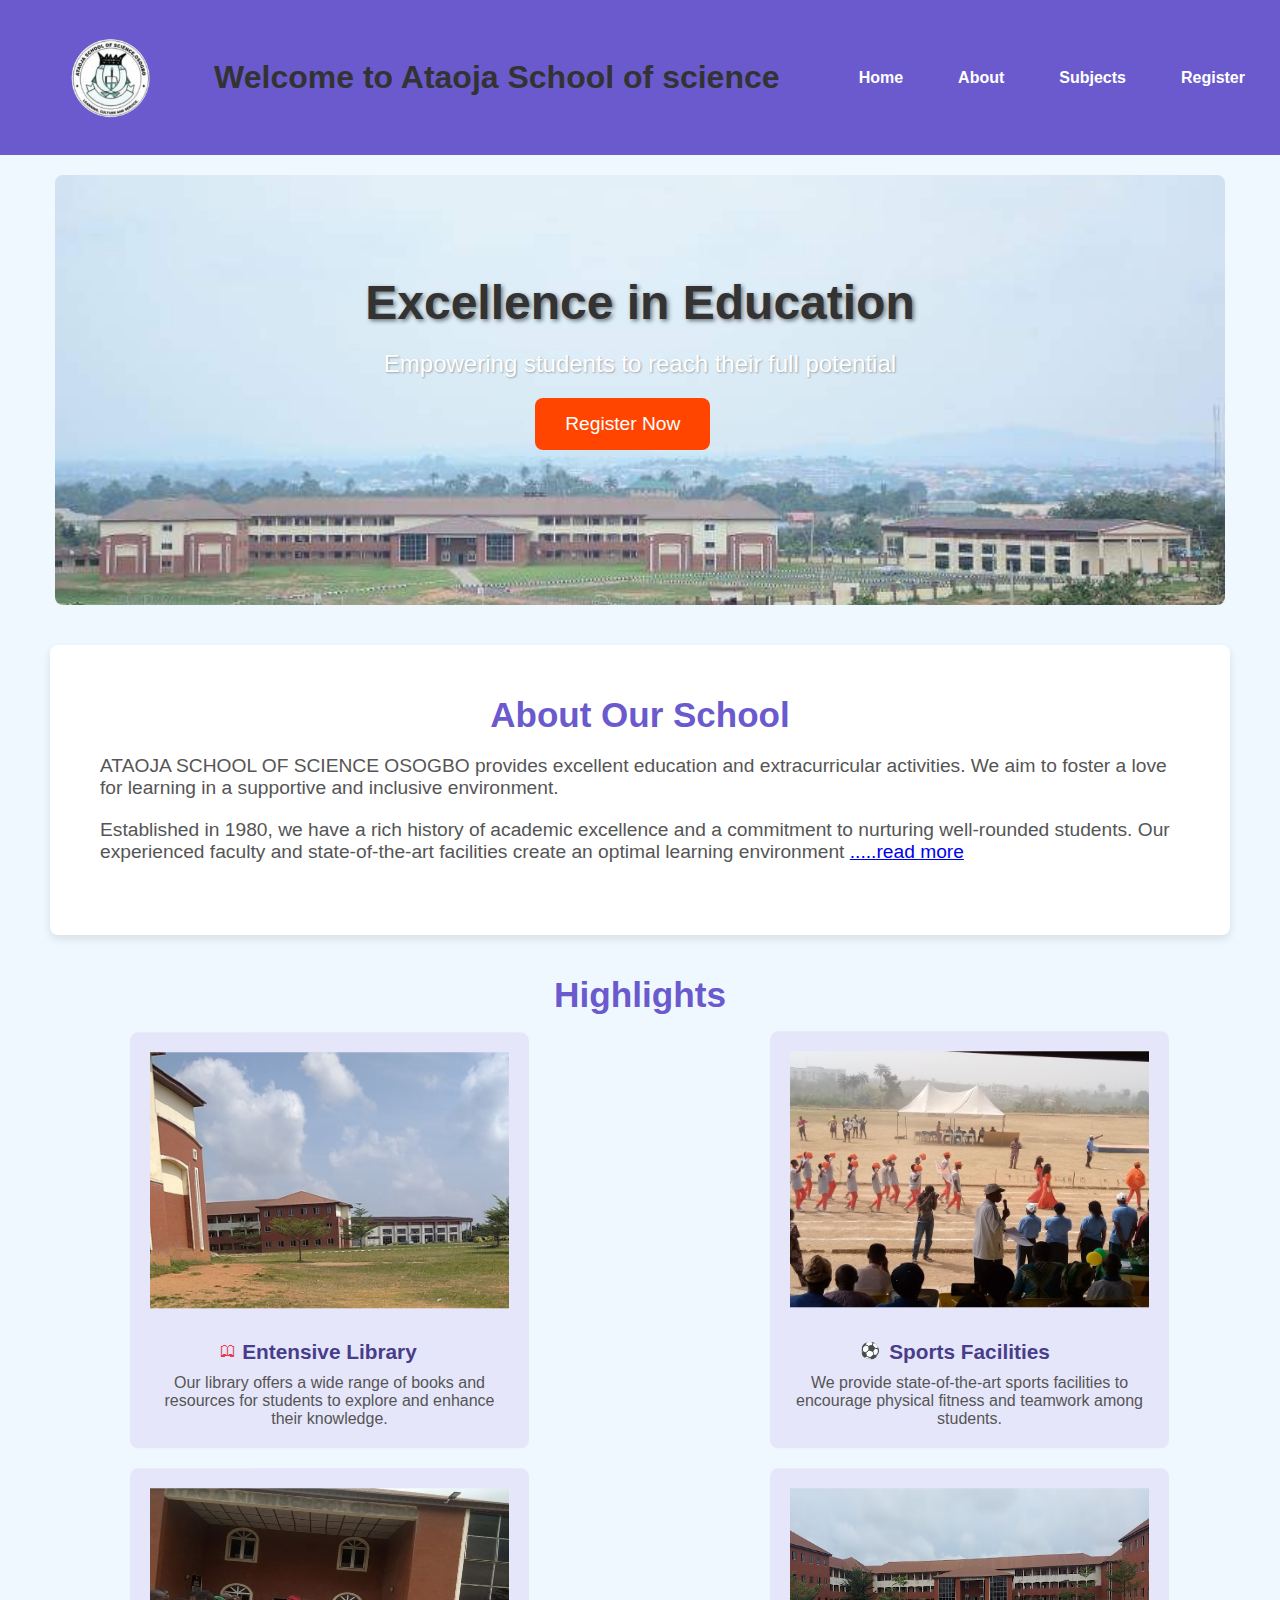
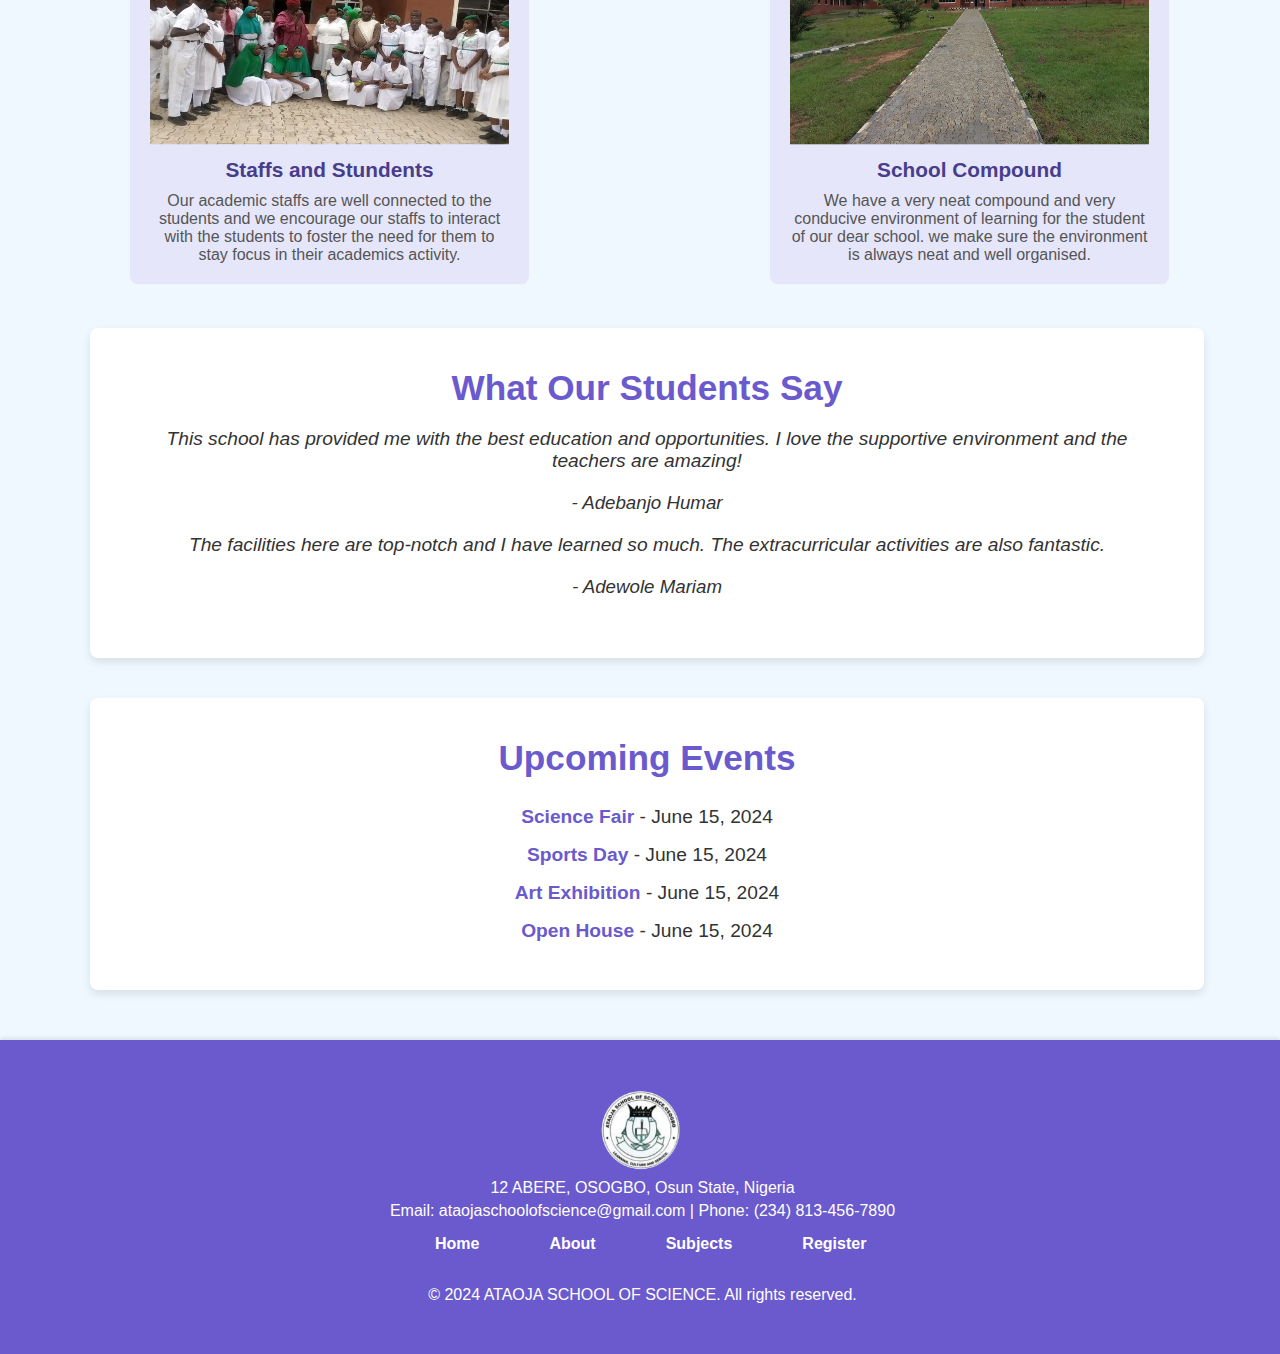
<file: index.html>
<!DOCTYPE html>
<html lang="en">
<head>
  <meta charset="UTF-8">
  <meta name="viewport" content="width=device-width, initial-scale=1.0">
  <link rel="stylesheet" href="./styles/index.css">
  <title>ATAOJA SCHOOL OF SCIENCE OSOGBO</title>
</head>
<body>
  <header>
    <img class="logo" src="./images/ataoja-logo.png" alt="">
    <h1>Welcome to Ataoja School of science</h1>
    <ul class="nav">
      <li><a href="./index.html">Home</a></li>
      <li><a href="./about.html">About</a></li>
      <li><a href="./subjects.html">Subjects</a></li>
      <li><a href="./register.html">Register</a></li>
    </ul>
  </header>
  <main class="container">
   <section class="hero">
    <div class="hero-content">
      <h2>Excellence in Education</h2>
      <p>Empowering students to reach their full potential</p>
      <button><a href="./register.html">Register Now</a></button>
    </div>
   </section>
   <section class="about">
    <h2>About Our School</h2>
    <p>ATAOJA SCHOOL OF SCIENCE OSOGBO provides excellent education and extracurricular activities. We aim to foster a love for learning in a supportive and inclusive environment.</p>
    <p>
      Established in 1980, we have a rich history of academic excellence and a commitment to nurturing well-rounded students. Our experienced faculty and state-of-the-art facilities create an optimal learning environment
      <a href="./about.html">.....read more</a>
    </p>
   </section>
   <section class="highlights">
    <h2>Highlights</h2>
    <div class="highlights-grid">
      <div class="highlight">
        <img src="./images/entensive-library.jpg" alt="">
        <div class="highlight-emoji">&#128366;</div>
        <h3>Entensive Library</h3>
        <p>Our library offers a wide range of books and resources for students to explore and enhance their knowledge.</p>
      </div>
      <div class="highlight">
        <img src="./images/sport-fac.jpg" alt="">
        <div class="highlight-emoji">&#9917;</div>
        <h3>Sports Facilities</h3>
        <p>We provide state-of-the-art sports facilities to encourage physical fitness and teamwork among students.</p>
      </div>
      <div class="highlight">
        <img src="./images/staffs&student.jpg" alt="">
        <h3>Staffs and Stundents</h3>
        <p>Our academic staffs are well connected to the students and we encourage our staffs to interact with the students to foster the need for them to stay focus in their academics activity.</p>
      </div>
      <div class="highlight">
        <img src="./images/school-compound.jpg" alt="">
        <h3>School Compound</h3>
        <p>We have a very neat compound and very conducive environment of learning for the student of our dear school. we make sure the environment is always neat and well organised.</p>
      </div>
    </div>
   </section>
   <section class="testimonials">
    <h2>What Our Students Say</h2>
    <div class="test">
      <p>This school has provided me with the best education and opportunities. I love the supportive environment and the teachers are amazing!</p>
      <h3>- Adebanjo Humar</h3>
    </div>
    <div class="test">
      <p>The facilities here are top-notch and I have learned so much. The extracurricular activities are also fantastic.</p>
      <h3>- Adewole Mariam</h3>
    </div>
   </section>
   <section class="events">
      <h2>Upcoming Events</h2>
      <ul>
        <li><b>Science Fair</b> - June 15, 2024</li>
        <li><b>Sports Day</b> - June 15, 2024</li>
        <li><b>Art Exhibition</b> - June 15, 2024</li>
        <li><b>Open House</b> - June 15, 2024</li>
      </ul>
   </section>
  </main>
  <footer>
    <div class="container">
      <div class="footer-logo"><img src="./images/ataoja-logo.png" alt=""></div>
      <div class="footer-content">
        <p>12 ABERE, OSOGBO, Osun State, Nigeria</p>
        <p>Email: ataojaschoolofscience@gmail.com | Phone: (234) 813-456-7890</p>
        <nav class="nav">
          <ul>
            <li><a href="./index.html">Home</a></li>
            <li><a href="./about.html">About</a></li>
            <li><a href="./subjects.html">Subjects</a></li>
            <li><a href="./register.html">Register</a></li>
          </ul>
        </nav>
        <br>
        <p>© 2024 ATAOJA SCHOOL OF SCIENCE. All rights reserved.</p>
    </div>
  </footer>
</body>
</html>
</file>
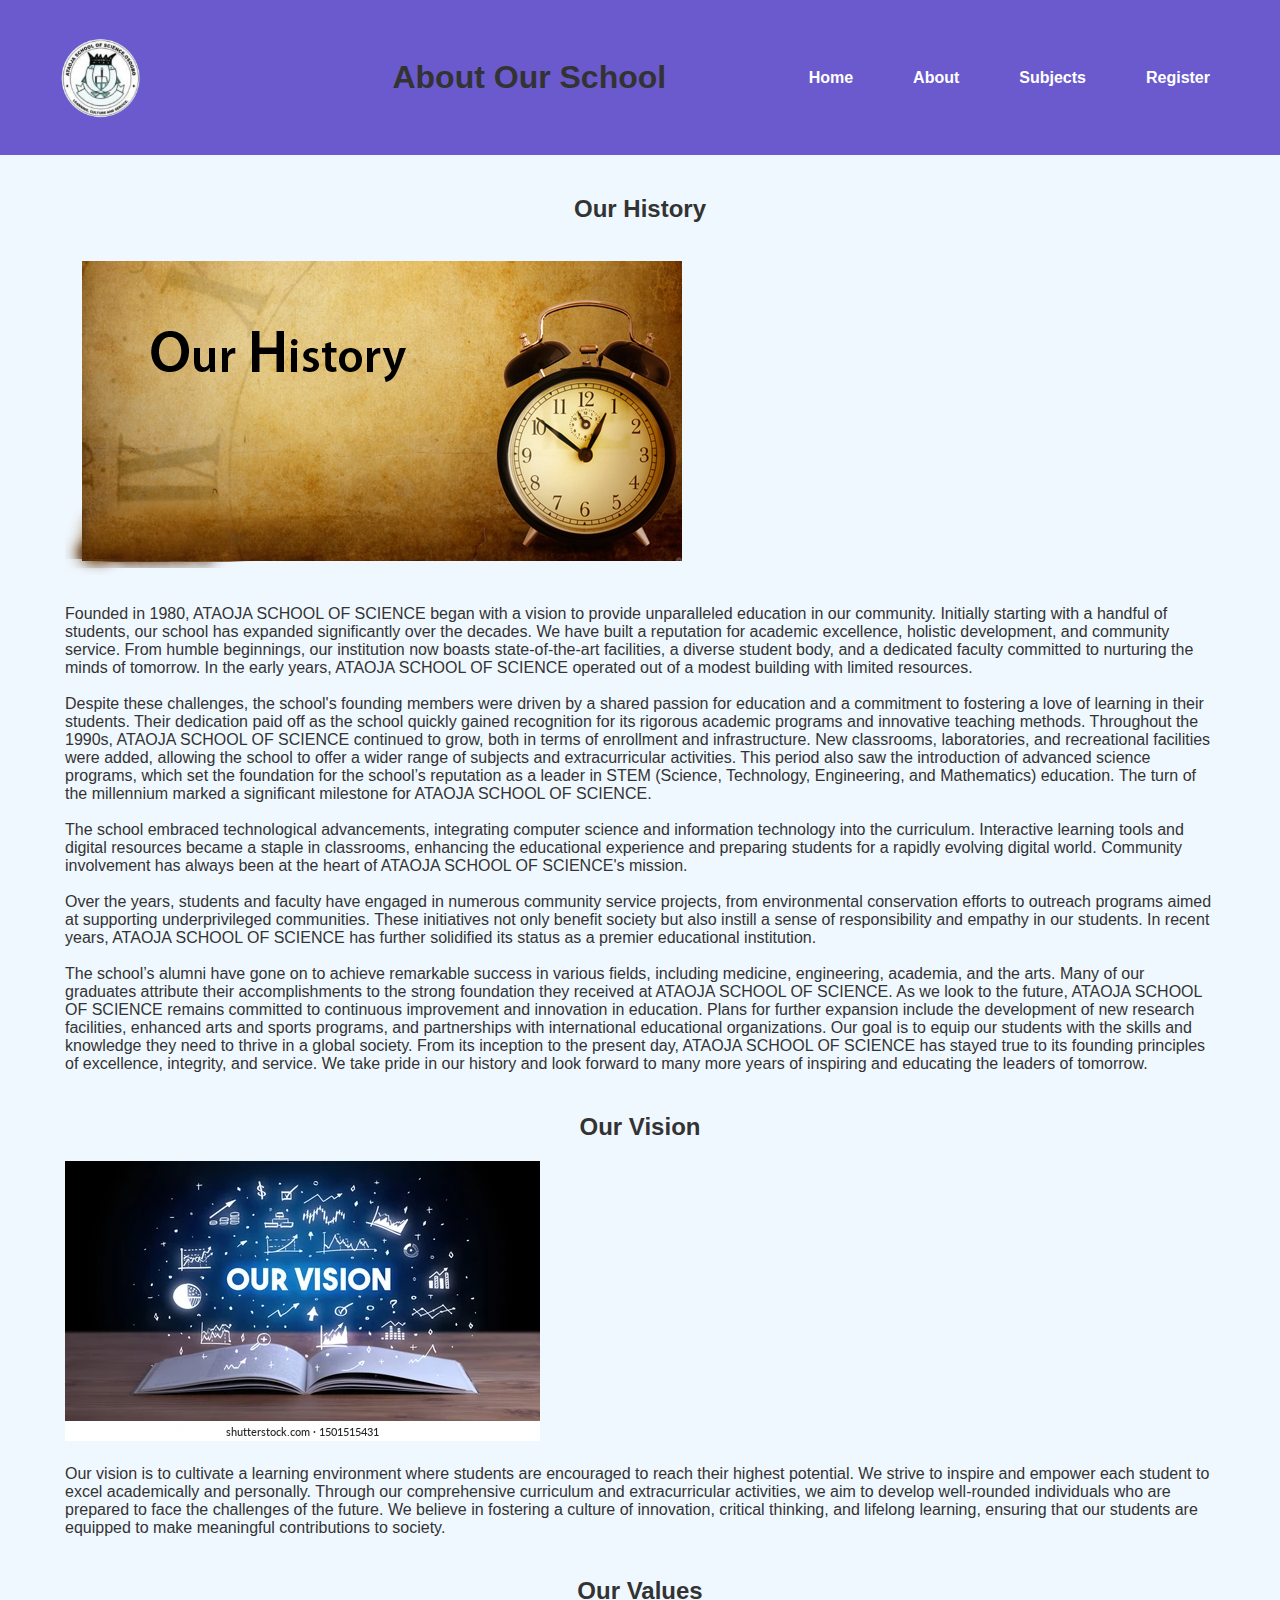
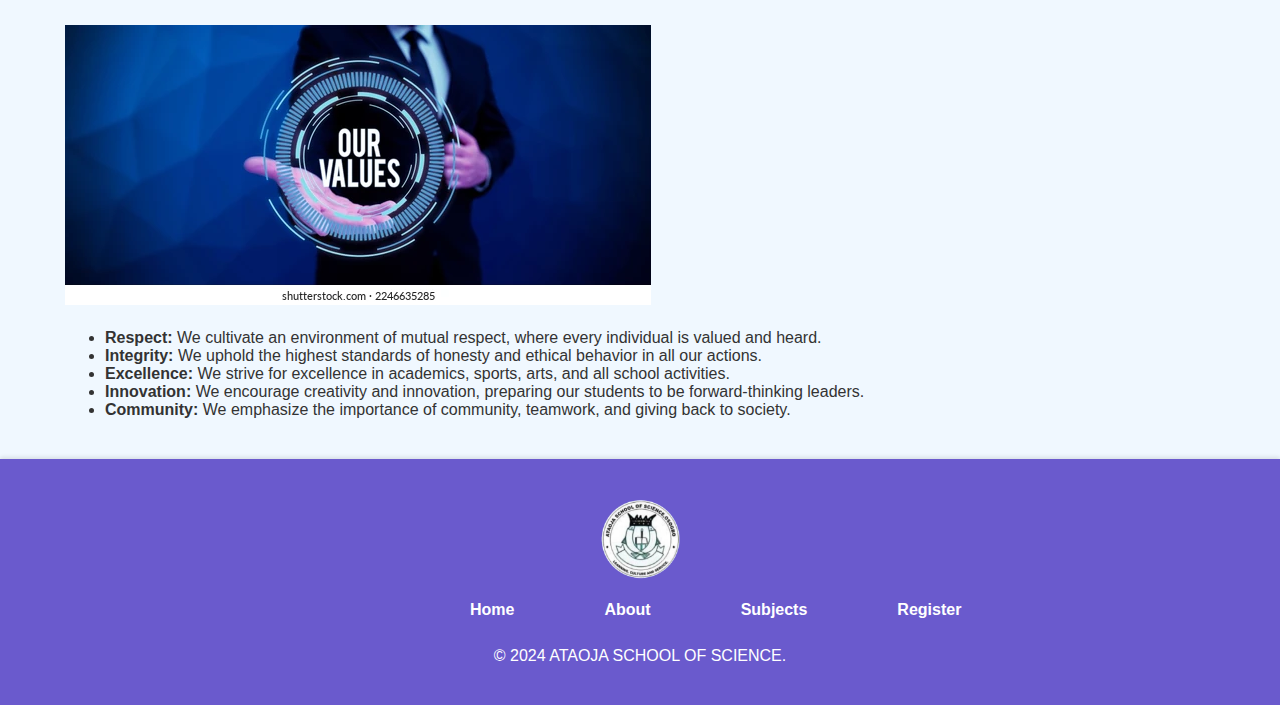
<file: about.html>
<!DOCTYPE html>
<html lang="en">
<head>
  <meta charset="UTF-8">
  <meta name="viewport" content="width=device-width, initial-scale=1.0">
  <title>About Us - ATAOJA SCHOOL OF SCIENCE OSOGBO</title>
  <link rel="stylesheet" href="./styles/about.css">
</head>
<body>
  <header>
    <img class="logo" src="./images/ataoja-logo.png" alt="">
    <h1>About Our School</h1>
    <ul class="nav">
      <li><a href="./index.html">Home</a></li>
      <li><a href="./about.html">About</a></li>
      <li><a href="./subjects.html">Subjects</a></li>
      <li><a href="./register.html">Register</a></li>
    </ul>
  </header>
  <main class="container">
    <section>
      <h2>Our History</h2>
      <div class="content">
        <img src="./images/history (1).png" alt="">
        <p>
          Founded in 1980, ATAOJA SCHOOL OF SCIENCE began with a vision to provide unparalleled education in our community. Initially starting with a handful of students, our school has expanded significantly over the decades. We have built a reputation for academic excellence, holistic development, and community service. From humble beginnings, our institution now boasts state-of-the-art facilities, a diverse student body, and a dedicated faculty committed to nurturing the minds of tomorrow. In the early years, ATAOJA SCHOOL OF SCIENCE operated out of a modest building with limited resources.
          <br>
          <br>
          Despite these challenges, the school's founding members were driven by a shared passion for education and a commitment to fostering a love of learning in their students. Their dedication paid off as the school quickly gained recognition for its rigorous academic programs and innovative teaching methods. Throughout the 1990s, ATAOJA SCHOOL OF SCIENCE continued to grow, both in terms of enrollment and infrastructure. New classrooms, laboratories, and recreational facilities were added, allowing the school to offer a wider range of subjects and extracurricular activities. This period also saw the introduction of advanced science programs, which set the foundation for the school’s reputation as a leader in STEM (Science, Technology, Engineering, and Mathematics) education. The turn of the millennium marked a significant milestone for ATAOJA SCHOOL OF SCIENCE.
          <br>
          <br>
          The school embraced technological advancements, integrating computer science and information technology into the curriculum. Interactive learning tools and digital resources became a staple in classrooms, enhancing the educational experience and preparing students for a rapidly evolving digital world. Community involvement has always been at the heart of ATAOJA SCHOOL OF SCIENCE's mission.
          <br>
          <br>
          Over the years, students and faculty have engaged in numerous community service projects, from environmental conservation efforts to outreach programs aimed at supporting underprivileged communities. These initiatives not only benefit society but also instill a sense of responsibility and empathy in our students. In recent years, ATAOJA SCHOOL OF SCIENCE has further solidified its status as a premier educational institution.
          <br>
          <br>
          The school’s alumni have gone on to achieve remarkable success in various fields, including medicine, engineering, academia, and the arts. Many of our graduates attribute their accomplishments to the strong foundation they received at ATAOJA SCHOOL OF SCIENCE. As we look to the future, ATAOJA SCHOOL OF SCIENCE remains committed to continuous improvement and innovation in education. Plans for further expansion include the development of new research facilities, enhanced arts and sports programs, and partnerships with international educational organizations. Our goal is to equip our students with the skills and knowledge they need to thrive in a global society. From its inception to the present day, ATAOJA SCHOOL OF SCIENCE has stayed true to its founding principles of excellence, integrity, and service. We take pride in our history and look forward to many more years of inspiring and educating the leaders of tomorrow.
        </p>
    </section>
    <section>
      <div class="container">
        <h2>Our Vision</h2>
        <div class="content">
          <img src="./images/our-vision-inscription-coming-out-260nw-1501515431.webp" alt="">
          <p>
            Our vision is to cultivate a learning environment where students are encouraged to reach their highest potential. We strive to inspire and empower each student to excel academically and personally. Through our comprehensive curriculum and extracurricular activities, we aim to develop well-rounded individuals who are prepared to face the challenges of the future. We believe in fostering a culture of innovation, critical thinking, and lifelong learning, ensuring that our students are equipped to make meaningful contributions to society.
          </p>
        </div>
      </div>
    </section>
    <section class="container">
      <h2>Our Values</h2>
      <div class="content">
        <img src="./images/hand-writing-sign-our-values-260nw-2246635285.webp" alt="">
        <ul>
          <li><b>Respect:</b> We cultivate an environment of mutual respect, where every individual is valued and heard.</li>
          <li><b>Integrity:</b> We uphold the highest standards of honesty and ethical behavior in all our actions.</li>
          <li><b>Excellence:</b> We strive for excellence in academics, sports, arts, and all school activities.</li>
          <li><b>Innovation:</b> We encourage creativity and innovation, preparing our students to be forward-thinking leaders.</li>
          <li><b>Community:</b> We emphasize the importance of community, teamwork, and giving back to society.</li>
        </ul>
      </div>
    </section>
  </main>
  <footer>
    <div class="container">
      <div class="footer-logo"><img src="./images/ataoja-logo.png" alt=""></div>
      <div class="footer-content">
        <nav class="nav">
          <ul>
            <li><a href="./index.html">Home</a></li>
            <li><a href="./about.html">About</a></li>
            <li><a href="./subjects.html">Subjects</a></li>
            <li><a href="./register.html">Register</a></li>
          </ul>
        </nav>
        <br>
        <p>© 2024 ATAOJA SCHOOL OF SCIENCE.</p>
    </div>
  </footer>
</body>
</html>
</file>
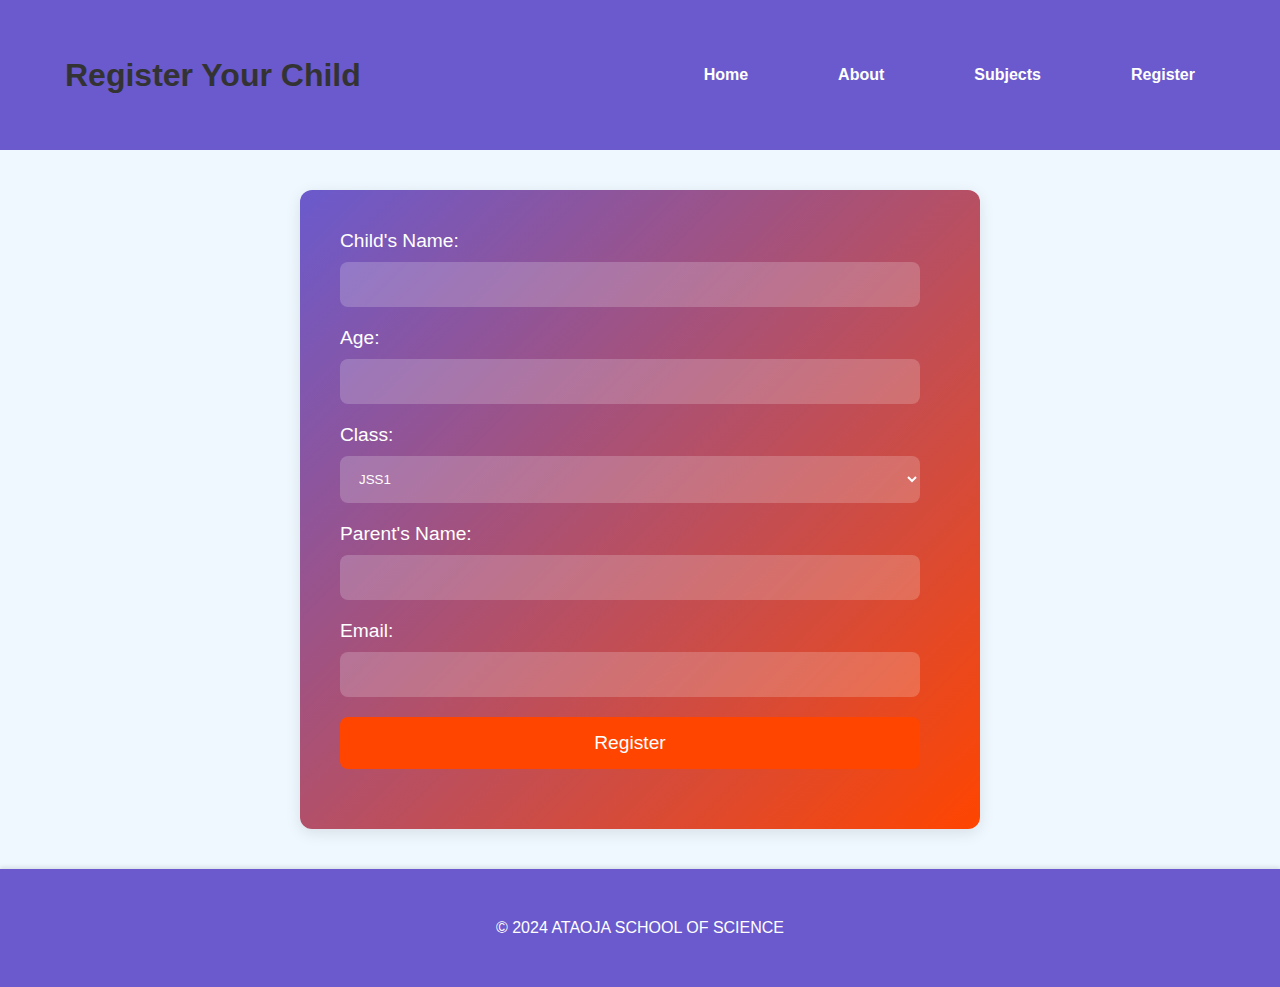
<file: register.html>
<!DOCTYPE html>
<html lang="en">
<head>
  <meta charset="UTF-8">
  <meta name="viewport" content="width=device-width, initial-scale=1.0">
  <link rel="stylesheet" href="./styles/register.css">
  <title>Register - ATAOJA SCHOOL OF SCIENCE OSOGBO</title>
</head>
<body>
  <header>
    <h1>Register Your Child</h1>
    <ul class="nav">
      <li><a href="./index.html">Home</a></li>
      <li><a href="./about.html">About</a></li>
      <li><a href="./subjects.html">Subjects</a></li>
      <li><a href="./register.html">Register</a></li>
    </ul>
  </header>
  <main>
    <section class="container">
      <form action="registration-form">
        <label for="name">Child's Name:</label>
        <input type="text" id="name" name="name" required>
        <label for="age">Age:</label>
        <input type="number" id="age" name="age" required>
        <label for="class">Class:</label>
        <select name="class" id="class" required>
          <option value="1">JSS1</option>
          <option value="2">JSS2</option>
          <option value="3">JSS3</option>
          <option value="4">SSS1</option>
          <option value="5">SSS2</option>
          <option value="6">SSS3</option>
        </select>
        <label for="parent-name">Parent's Name:</label>
        <input type="text" id="parent-name" name="parent-name" required>
        <label for="email">Email:</label>
        <input type="email" id="email" name="email" required>
        <button type="submit">Register</button>
        <p style="display: none; text-align: center; color: rgb(106, 90, 205);">Thank you for registering!</p>
      </form>
    </section>
  </main>
  <footer>
    <p>© 2024 ATAOJA SCHOOL OF SCIENCE</p>
  </footer>
</body>
</html>
</file>
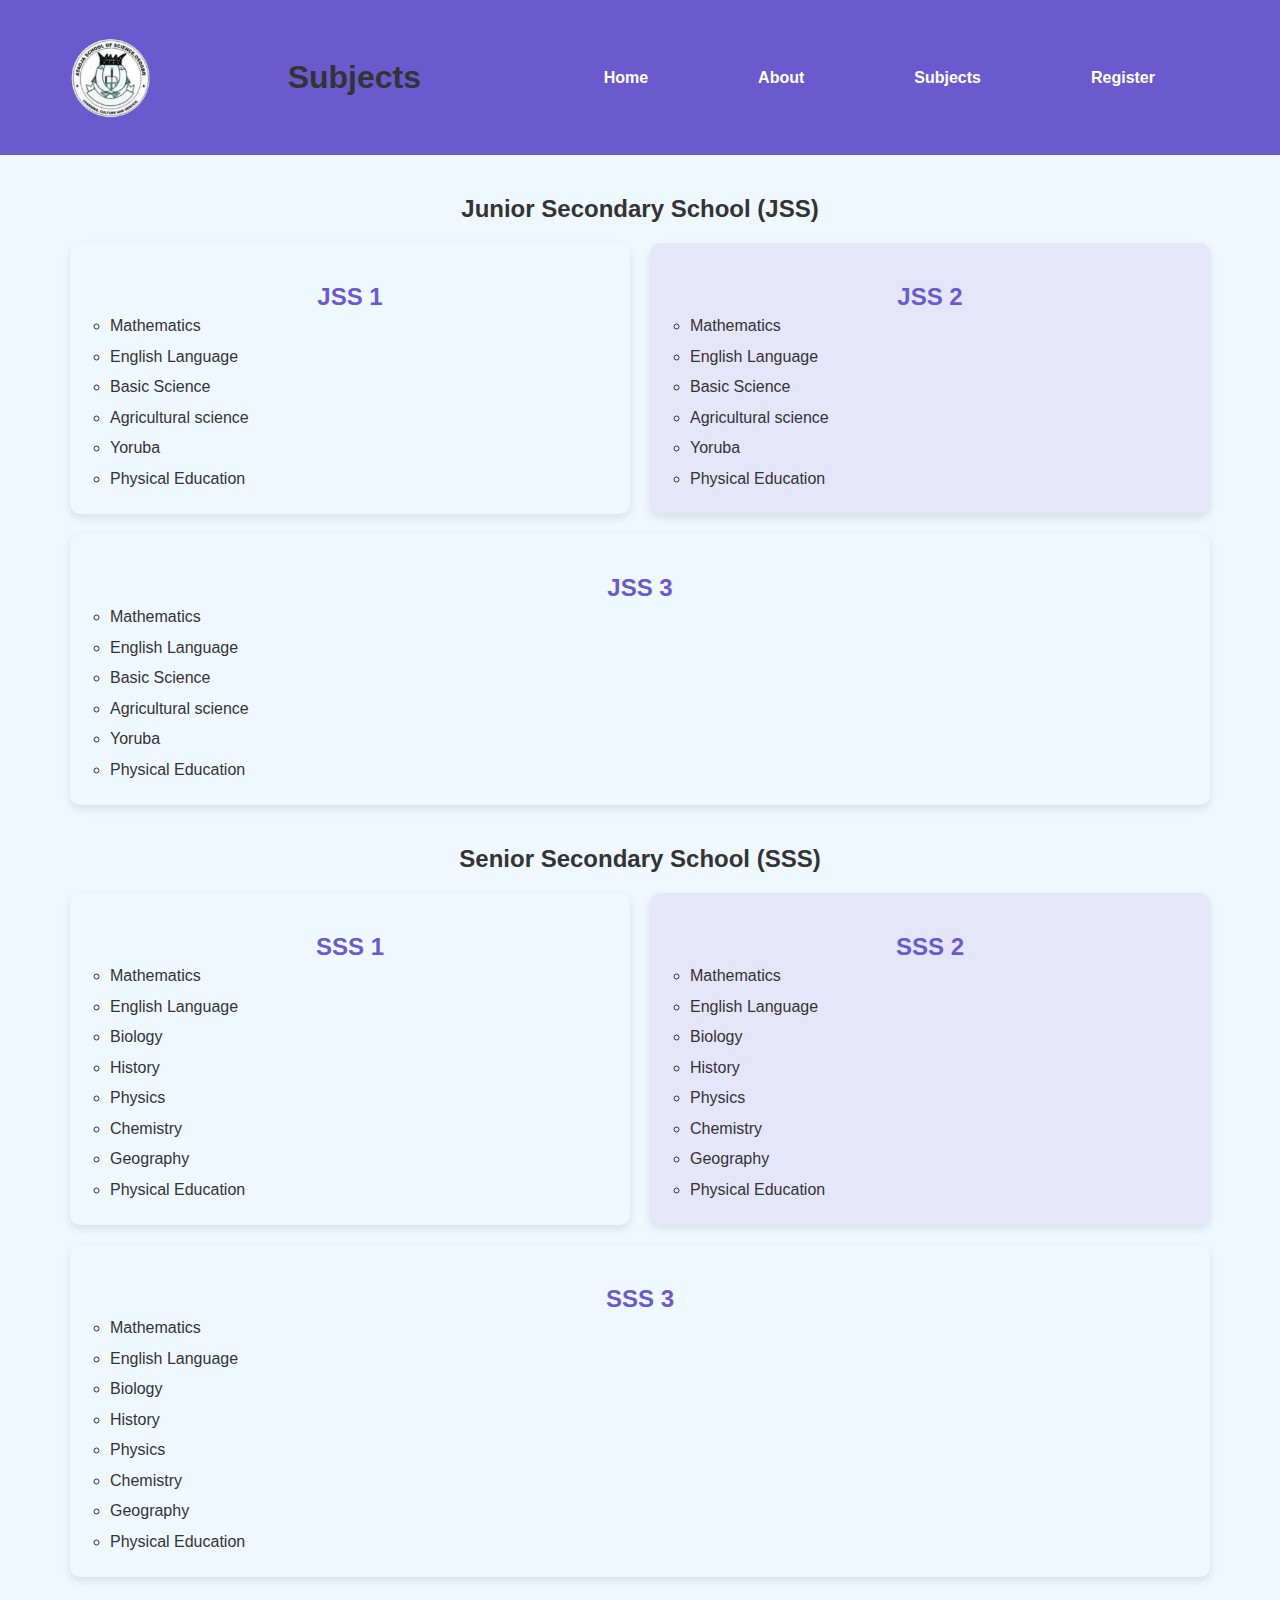
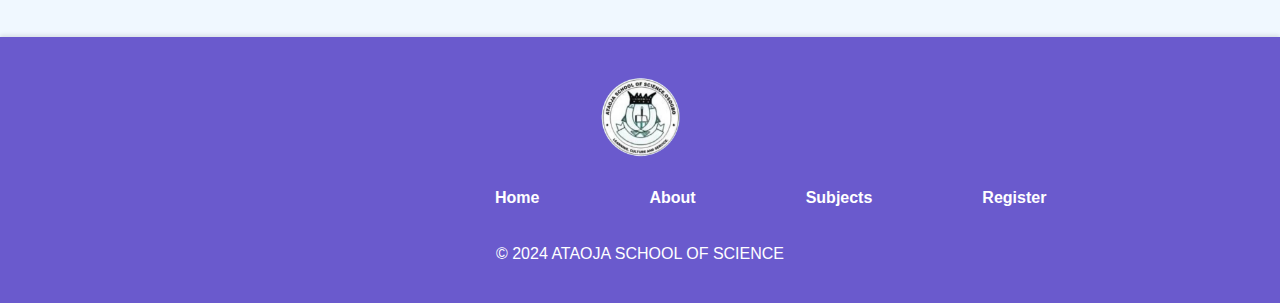
<file: subjects.html>
<!DOCTYPE html>
<html lang="en">
<head>
  <meta charset="UTF-8">
  <meta name="viewport" content="width=device-width, initial-scale=1.0">
  <title>Subjects - ATAOJA SCHOOL OF SCIENCE OSOGBO</title>
  <link rel="stylesheet" href="./styles/subjects.css">
</head>
<body>
  <header>
    <img class="logo" src="./images/ataoja-logo.png" alt="">
    <h1>Subjects</h1>
    <ul class="nav">
      <li><a href="./index.html">Home</a></li>
      <li><a href="./about.html">About</a></li>
      <li><a href="./subjects.html">Subjects</a></li>
      <li><a href="./register.html">Register</a></li>
    </ul>
  </header>
  <main class="container">
    <section>
      <h2>Junior Secondary School (JSS)</h2>
      <div class="subjects">
        <div class="subject">
          <h3>JSS 1</h3>
          <ul>
            <li>Mathematics</li>
            <li>English Language</li>
            <li>Basic Science</li>
            <li>Agricultural science</li>
            <li>Yoruba</li>
            <li>Physical Education</li>
          </ul>
        </div>
        <div class="subject">
          <h3>JSS 2</h3>
          <ul>
            <li>Mathematics</li>
            <li>English Language</li>
            <li>Basic Science</li>
            <li>Agricultural science</li>
            <li>Yoruba</li>
            <li>Physical Education</li>
          </ul>
        </div>
        <div class="subject">
          <h3>JSS 3</h3>
          <ul>
            <li>Mathematics</li>
            <li>English Language</li>
            <li>Basic Science</li>
            <li>Agricultural science</li>
            <li>Yoruba</li>
            <li>Physical Education</li>
          </ul>
        </div>
      </div>
    </section>
    <section>
      <h2>Senior Secondary School (SSS)</h2>
      <div class="subjects">
        <div class="subject">
          <h3>SSS 1</h3>
          <ul>
            <li>Mathematics</li>
            <li>English Language</li>
            <li>Biology</li>
            <li>History</li>
            <li>Physics</li>
            <li>Chemistry</li>
            <li>Geography</li>
            <li>Physical Education</li>
          </ul>
        </div>
        <div class="subject">
          <h3>SSS 2</h3>
          <ul>
            <li>Mathematics</li>
            <li>English Language</li>
            <li>Biology</li>
            <li>History</li>
            <li>Physics</li>
            <li>Chemistry</li>
            <li>Geography</li>
            <li>Physical Education</li>
          </ul>
        </div>
        <div class="subject">
          <h3>SSS 3</h3>
          <ul>
            <li>Mathematics</li>
            <li>English Language</li>
            <li>Biology</li>
            <li>History</li>
            <li>Physics</li>
            <li>Chemistry</li>
            <li>Geography</li>
            <li>Physical Education</li>
          </ul>
        </div>
      </div>
    </section>
  </main>
  <footer>
    <div class="container">
      <div class="footer-logo"><img src="./images/ataoja-logo.png" alt=""></div>
      <div class="footer-content">
        <nav class="nav">
          <ul>
            <li><a href="./index.html">Home</a></li>
            <li><a href="./about.html">About</a></li>
            <li><a href="subjects.html">Subjects</a></li>
            <li><a href="./register.html">Register</a></li>
          </ul>
        </nav>
        <br>
        <p>© 2024 ATAOJA SCHOOL OF SCIENCE</p>
    </div>
  </footer>
</body>
</html>
</file>
<file: styles/index.css>
* {
  margin: 0;
  padding: 0;
  box-sizing: border-box;
}

body {
  font-family: arial;
  background-color: rgb(240, 248, 255);
  color:  rgb(51, 51, 51);
}

header {
  display: flex;
  background-color: rgb(106, 90, 205);
  box-shadow: rgba(0, 0, 0, 0.1);
  justify-content: space-between;
  align-items: center;
  height: 155px;
  padding: 20px;
}

.logo {
  width: 80px;
  height: 80px;
  margin-left: 50px;
}

h1 {
  font-size: 32px;
  font-weight: 700;
}

.nav {
  display: flex;
  gap: 25px;
  color: rgb(255, 255, 255);
  font-weight: 700;
  text-align: left;
  list-style: none;
}

.nav li {
  padding: 10px;
  cursor: pointer;
  width: 100%;
  height: 100%;
}

.nav li:hover {
  background-color:  #483d8b;
  border-radius: 4px;
}

.nav li a {
  color: inherit;
  text-decoration: none;
  padding: 10px 5px;
}

.hero {
  display: flex;
  flex-direction: column;
  justify-content: space-between;
  align-items: center;
  background: url(/images/ataoja-school-image.jpg);
  background-color: rgba(0, 0, 0, 0);
  color: white;
  height: 430px;
  background-position-x: 50%;
  background-position-y: 50%;
  background-size: cover;
  background-repeat: no-repeat;
  background-origin: padding-box;
  border-bottom-left-radius: 8px;
  border-bottom-right-radius: 8px;
  border-top-right-radius: 8px;
  border-top-left-radius: 8px;
  background-clip: border-box;
  background-attachment: scroll;
  padding: 100px 20px;
  margin-top: 20px;
  margin-bottom: 40px;
  margin-left: 55px;
  margin-right: 55px;
  
}

.hero h2 {
  color:  rgb(51, 51, 51);
  font-size: 48px;
  font-weight: 700;
  text-align: center;
  text-shadow: rgba(0, 0, 0, 0.5) 2px 2px 4px;
}

.hero p {
  color: white;
  font-size: 24px;
  margin-block-end: 24px;
  margin-block-start: 20px;
  margin-bottom: 20PX;
  text-align: center;
  text-shadow:  rgba(0, 0, 0, 0.3) 1px 1px 2px;
}

.hero button {
  background-color: rgb(255, 69, 0);
  color: white;
  font-size: 19.2px;
  font-weight: 400;
  cursor: pointer;
  padding: 15px 15px;
  border: none;
  border-radius: 8px;
  border-image-width: 1;
  border-left-color: white;
  border-right-color: white;
  transition: background-color 0.3s ease;
  position: relative;
  left: 170px;
}

.hero button:hover {
  background-color: #e63946;
}

.hero button a {
  color: white;
  text-decoration: none;
  padding: 15px 15px;
}

.about {
  background-color: white;
  color:  rgb(51, 51, 51);
  height:  290px;
  border-bottom-left-radius: 8px;
  border-bottom-right-radius: 8px;
  border-top-left-radius: 8px;
  border-top-right-radius: 8px;
  box-shadow: 0 4px 8px rgba(0, 0, 0, 0.1);
  padding: 50px;
  margin-top: 40px;
  margin-bottom: 40px;
  margin-right: 50px;
  margin-left: 50px;
}

.about h2 {
  color: rgb(106, 90, 205);
  font-size: 35px;
  font-weight: 700;
  margin-bottom: 20px;
  text-align: center;
}

.about p {
  color:  rgb(85, 85, 85);
  font-size: 19.2px;
  margin-bottom: 20px;
  margin-block-end: 20px;
  margin-block-start: 19.2px;
  margin-inline-start: 0px;
  margin-inline-end: 0px;
  
}
.about p a {
  text-decoration-color:  rgb(0, 0, 238);
  text-decoration-style: solid;
}

.highlights {
  color:  rgb(106, 90, 205);
  align-items: center;
}

.highlights-grid {
  display: grid;
  grid-template-columns: 1fr 1fr;
  color: rgb(51, 51, 51);
  row-gap: 20px;
  align-items: center;
  margin-bottom: 40px;
}

.highlights h2 {
  font-size: 35.2px;
  font-weight: 700;
  text-align: center;
  margin-bottom: 20px;
}

.highlight h3 {
  color:  rgb(72, 61, 139);
  font-size: 20.8px;
  font-weight: 700;
  margin-bottom: 10px;
  margin-top: 10px;
  text-align: center;
}

.highlight {
  background-color:  rgb(230, 230, 250);
  color:  rgb(51, 51, 51);
  border-top-left-radius: 8px;
  border-top-right-radius: 8px;
  border-bottom-left-radius: 8px;
  border-bottom-right-radius: 8px;
  width: 399px;
  padding: 20px;  
  transform: matrix(1, 0, 0, 1, 0, -3.71091);
  margin-left: 130px;
}

.highlight:hover {
  transform: translateY(-5px);
  box-shadow:  rgba(0, 0, 0, 0.2) 0px 8px 16px;
}

.highlight img {
  width: 359px;
  height: 256px;
  align-items: center;
}

.highlight p {
  color:  rgb(85, 85, 85);
  text-align: center;
}

.highlight-emoji {
  color: #e63946;
  position: relative;
  top: 30px;
  left: 70px;
}

.testimonials, .events {
  background-color: white;
  text-align: center;
  padding: 40px;
  margin-bottom: 40px;
  border-bottom-left-radius: 8px;
  border-bottom-right-radius: 8px;
  border-top-left-radius: 8px;
  border-top-right-radius: 8px;
  box-shadow:  rgba(0, 0, 0, 0.1) 0px 4px 8px;
  width: 1114px;
  margin-left: 90px;
  margin-right: 90px;
} 

.testimonials h2 {
  color:  rgb(106, 90, 205);
  font-size: 35.2px;
  font-weight: 700;
  margin-bottom: 20px;
}

.test p {
  color: rgb(51, 51, 51);
  font-style: italic;
  font-size: 19.2px;
  text-align: center;
  margin-bottom: 20px;
}

.test h3 {
  color: rgb(51, 51, 51);
  font-size: 18.72px;
  font-weight: 400;
  font-style: italic;
  margin-bottom: 20px;
}

.events {
  margin-bottom: 50px;
}

.events h2 {
  color:  rgb(106, 90, 205);
  font-size: 35.2px;
  font-weight: 700;
  margin-bottom: 20px;

}

.events b {
  color: rgb(106, 90, 205);
  
}

.events ul li {
  list-style: none;
  font-size: 19.2px;
  line-height: 38px;
}

footer .container {
  background-color:  rgb(106, 90, 205);
  color: white;
  box-shadow:  rgba(0, 0, 0, 0.1) 0px -2px 4px 0px;
  padding: 50px;
  text-align: center;  
}

.footer-logo img {
  width: 80px;
  height: 80px;
}

.footer-content p {
  margin: 5px 0px 0px 5px;
}

.footer-content .nav ul {
  display: flex;
  list-style-type: none;
  margin: 5px 370px 0px;
  gap: 40px;
}

.footer-content .nav ul a:hover {
  color: #ff4500;
}
</file>
<file: styles/about.css>
* {
  margin: 0;
  padding: 0;
  box-sizing: border-box;
}

body {
  font-family: arial;
  background-color: rgb(240, 248, 255);
  color:  rgb(51, 51, 51);
}

header {
  display: flex;
  justify-content: space-between;
  background-color: rgb(106, 90, 205);
  box-shadow: rgba(0, 0, 0, 0.1);
  align-items: center;
  height: 155px;
  
}

.logo {
  width: 80px;
  height: 80px;
  margin-left: 60px;
}

h1 {
  font-size: 32px;
  font-weight: 700;
  margin-left: 130px;
}

.nav {
  display: flex;
  gap: 20px;
  color: rgb(255, 255, 255);
  font-weight: 700;
  text-align: left;
  align-items: center;
  margin-right: 50px;
  list-style: none;
}

.nav li {
  padding: 10px;
  cursor: pointer;
}

.nav li a {
  padding: 10px;
}

.nav li:hover {
  background-color:  #483d8b;
  border-radius: 4px;
}

.nav li a {
  color: white;
  text-decoration: none;
}

h2 {
  text-align: center;
  margin-top: 40px;
  margin-bottom: 20px;
}

.container .content img {
  margin-left: 65px;
  margin-bottom: 20px;
}

.container .content p {
  margin-left: 65px;
  margin-right: 65px;
}

.container .content ul {
  margin-left: 105px;
  margin-bottom: 40px;
}

footer .container {
  background-color:  rgb(106, 90, 205);
  color: white;
  box-shadow:  rgba(0, 0, 0, 0.1) 0px -2px 4px 0px;
  padding: 40px;
  text-align: center;  
}

.footer-logo img {
  width: 80px;
  height: 80px;
} 

.footer-content .nav ul {
  display: flex;
  list-style-type: none;
  margin: 8px 410px 0px;
  gap: 50px;
}

.footer-content .nav ul a:hover {
  color: #ff4500;
}
</file>
<file: styles/register.css>
* {
  margin: 0;
  padding: 0;
  box-sizing: border-box;
}

body {
  font-family: arial;
  background-color: rgb(240, 248, 255);
  color:  rgb(51, 51, 51);
}

header {
  background-color: rgb(106, 90, 205);
  box-shadow: rgba(0, 0, 0, 0.1);
  display: flex;
  justify-content: space-between;
  align-items: center;
  height: 150px;
  padding: 65px;
  margin-bottom: 40px;
}

h1 {
  font-size: 32px;
  font-weight: 700;
}

.nav {
  display: flex;
  gap: 50px;
  color: rgb(255, 255, 255);
  font-weight: 700;
  text-align: left;
  list-style: none;
}

.nav li {
  padding: 10px;
  cursor: pointer;
}

.nav li:hover {
  background-color:  #483d8b;
  border-radius: 4px;
}

.nav li a {
  color: inherit;
  text-decoration: none;
  padding: 10px;
  transition: background-color 0.3s ease;
}

form {
  display: flex;
  flex-direction: column;
  text-align: center;
  margin: 40px auto;
  padding: 40px;
  width: 680px;
  box-shadow: rgba(0, 0, 0, 0.1) 0px 4px 15px;
  background: linear-gradient(135deg, rgb(106, 90, 205), rgb(255, 69, 0));
  border-radius: 12px;
}

form label {
  color: white;
  font-size: 19.2px;
  margin-bottom: 10px;
  text-align: start;
}

form input, form select {
  background-color:  rgba(255, 255, 255, 0.2);
  color: white;
  transition: background-color 0.3s;
}

form input, form select, form button {
  width: calc(100% - 20px);
  margin-bottom: 20px;
  padding: 15px;
  border-width: initial;
  border-style: none;
  border-color: initial;
  border-image: initial;
  border-radius: 8px;
}

form button {
  background-color: #ff4500;
  color: white;
  cursor: pointer;
  font-size: 1.2em;
  transition: background-color 0.3s ease;
}

form button:hover {
  background-color: rgb(216, 27, 27);
}

select#class:hover {
  color: black;
}

footer {
  background-color:  rgb(106, 90, 205);
  color: white;
  box-shadow:  rgba(0, 0, 0, 0.1) 0px -2px 4px 0px;
  padding: 50px;
  text-align: center;
}
</file>
<file: styles/subjects.css>
* {
  margin: 0;
  padding: 0;
  box-sizing: border-box;
}

body {
  font-family: arial;
  background-color: rgb(240, 248, 255);
  color:  rgb(51, 51, 51);
}

header {
  background-color: rgb(106, 90, 205);
  box-shadow: rgba(0, 0, 0, 0.1);
  display: flex;
  justify-content: space-between;
  align-items: center;
  height: 155px;
  margin-bottom: 40px;
}

.logo {
  width: 80px;
  height: auto;
  margin-left: 70px;
}

.nav {
  display: flex;
  gap: 50px;
  color: rgb(255, 255, 255);
  font-weight: 700;
  text-align: left;
  padding: 10px 15px;
  margin-right: 80px;
  list-style: none;
}

.nav li {
  padding: 10px 15px;
  cursor: pointer;
}

.nav li:hover {
  background-color:  #483d8b;
  border-radius: 4px;
}

.nav li a {
  color: white;
  text-decoration: none;
  padding: 10px 15px;
}

.container h2 {
  text-align: center;
  margin-bottom: 20px;
}

.container .subjects {
  display: grid;
  grid-template-columns: repeat(2, 1fr);
}

section {
  margin-bottom: 20px;
}

.subject {
  background-color:  rgb(240, 248, 255);
  padding: 20px;
  border-top-left-radius: 10px;
  border-top-right-radius: 10px;
  border-bottom-left-radius: 10px;
  border-bottom-right-radius: 10px;
  transition: transform 0.3s ease, box-shadow 0.3s ease;
  box-shadow: 0 4px 8px rgba(0, 0, 0, 0.1);
}

.subject:hover {
    transform: translateY(-5px);
    box-shadow: 0 8px 16px rgba(0, 0, 0, 0.2);
}

.subject h3 {
  font-size: 24px;
  text-align: center;
  color:  rgb(106, 90, 205);
  padding-top: 20px;
}

.subject ul {
  padding-left: 20px;
  line-height: 30.5px;
}

.subject ul li {
  list-style: circle;
  
}

.subject:nth-child(2n){
  background-color: rgb(230, 230, 250);;
}

.subject:nth-of-type(1) {
  margin-left: 70px;
  margin-right: 10px;
}

.subject:nth-of-type(2) {
  margin-right: 70px;
  margin-left: 10px;
}

.subject:nth-of-type(3) {
  grid-column: 1/3;
  margin: 20px 70px 20px 70px;
}

.subject:nth-child(2n+1) {
  background-color: rgb(240, 248, 255);
}

footer .container {
  background-color:  rgb(106, 90, 205);
  color: white;
  box-shadow:  rgba(0, 0, 0, 0.1) 0px -2px 4px 0px;
  padding: 40px;
  margin-top: 40px;
  text-align: center;  
}

.footer-logo img {
  width: 80px;
  height: 80px;
} 

.footer-content .nav ul {
  display: flex;
  list-style-type: none;
  margin: 8px 410px 0px;
  gap: 50px;
}

.footer-content .nav ul a:hover {
  color: #ff4500;
}
</file>
